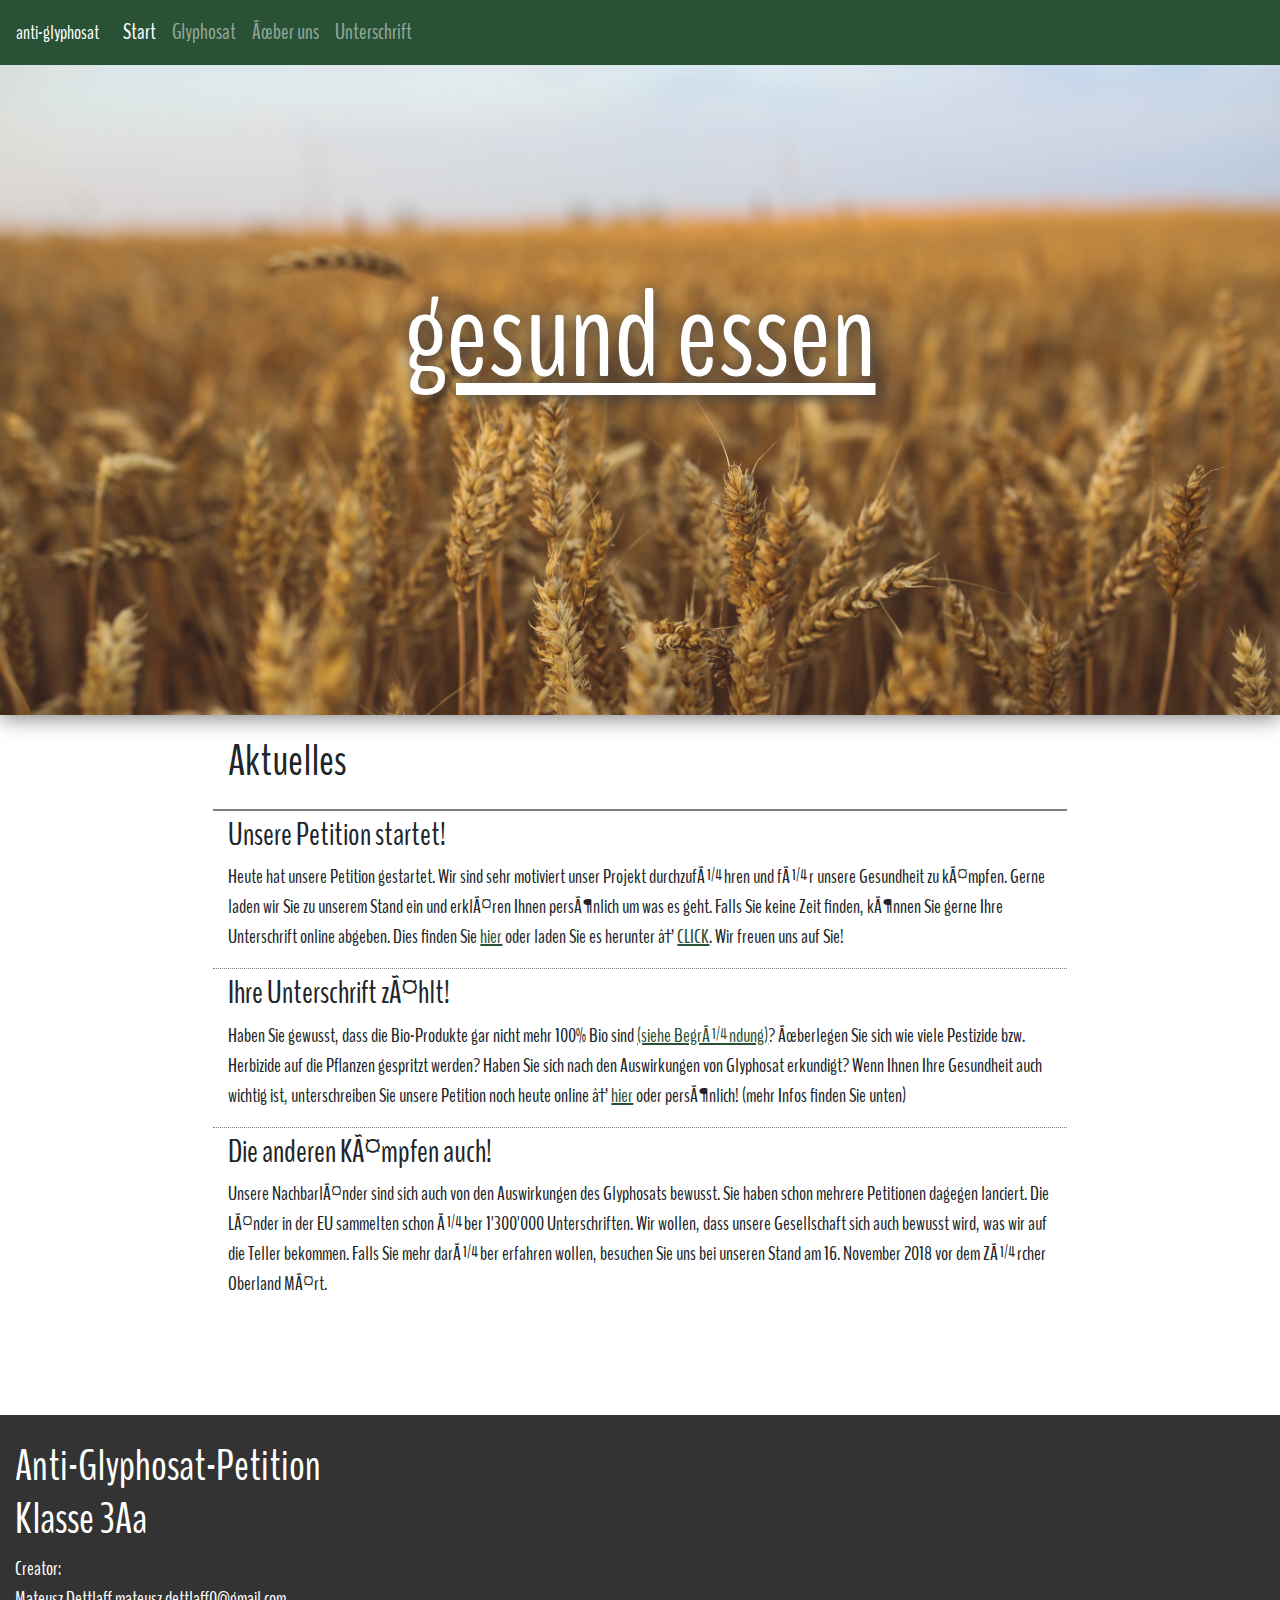
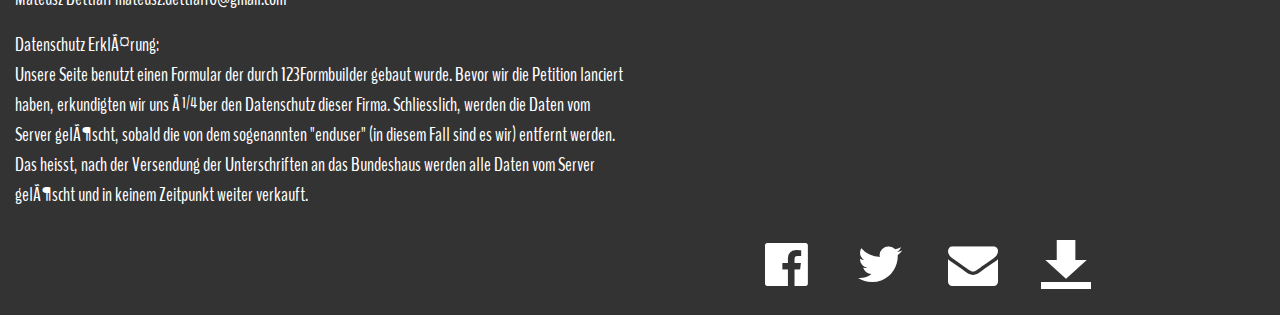
<file: index.html>
<!DOCTYPE HTML>

<html>
	
	<head>
		
		<meta charset="uft-8">
		<meta name="viewport" content="width=device-width, initial-scale=1, shrink-to-fit=no">
		
		<title>Anti-Glyphosat-Petition</title>
		<meta name="description" content="Ihre Unterschrift zählt! Sie können uns persönlich am 16.11.2018 vor dem Oberlandmärt in Wetzikon besuchen.">
		<meta name="keywords" content="anti, glyphosat, gesundheit, wetzikon, herbizid, pestizid, bio, essen, spritzen, krebs, cancer, schlecht">
		<meta name="author" content="Mateusz Dettlaff (Klasse 3Aa)">
		<meta http-equiv="X-UA-Compatible" content="IE=edge, chrome=1">
		
		<link href="https://fonts.googleapis.com/css?family=BenchNine:300,400,700&amp;subset=latin-ext" rel="stylesheet">
		<link rel="stylesheet" href="css/bootstrap.min.css">
		<link rel="stylesheet" href="style.css"/>
		<link rel="stylesheet" href="css/fontello.css"/>
		
		<link href="glyphosat.html"/>
		<link href="index.html"/>
		<link href="uberuns.html"/>
		
	<!--[if lt IE 9]>
	<script src="https://cdnjs.cloudflare.com/ajax/libs/html5shiv/3.7.3/html5shiv.min.js"></script>
	<![endif]-->
		
	</head>
	
	<body>
	
	<header id="nav">
		
		<nav class="navbar navbar-dark navbar-expand-md" style="background-color:#295135; min-height:65px;">
		
		<a href="#" class="navbar-brand">anti-glyphosat</a>
		
		<button class="navbar-toggler" type="button" data-toggle="collapse" data-target="#mainmenu" aria-controlls="mainmenu" aria-expanded="false" aria-label="Navigation">
		
		<span class="navbar-toggler-icon"></span>
		
		</button>
		
		<div class="collapse navbar-collapse" id="mainmenu">
			
			<ul class="navbar-nav">
			
				<li class="nav-item">
					<a class="nav-link active" href="index.html"> Start </a>
				</li>
				
				<li class="nav-item">
					<a class="nav-link" href="glyphosat.html"> Glyphosat </a>
				</li>
				
				<li class="nav-item">
					<a class="nav-link" href="uberuns.html"> Über uns </a>
				</li>
					
				<li class="nav-item">
					<a class="nav-link" href="http://www.123formbuilder.com/form-4273486/my-form" target="_blank"> Unterschrift </a>
				</li>
					
			</ul>
			
		</div>
		</nav>
		
	</header>
	
	<div id="container">
		<main>
			
			<div class="col-12 wfoto">gesund essen</div>
			
			
			<article>
			
			<header class="col-8 offset-2 head"><h1>Aktuelles</h1></header>
			
			
				<div class="col-8 offset-2 d-inline-block upload">
			
				<header><h2>Unsere Petition startet!</h2></header>
				
				<p>Heute hat unsere Petition gestartet. Wir sind sehr motiviert unser Projekt durchzuführen und für unsere Gesundheit zu kämpfen. Gerne laden wir Sie zu unserem Stand ein und erklären Ihnen persönlich um was es geht. Falls Sie keine Zeit finden, können Sie gerne Ihre Unterschrift online abgeben. Dies finden Sie <a href="http://www.123formbuilder.com/form-4273486/my-form" target="_blank"><span id="link2">hier</span></a> oder laden Sie es herunter → <a href="Glyphosat Nein Danke.pdf" download="Petition_Gegen_Glyphosat"><span id="link2">CLICK</span></a>. Wir freuen uns auf Sie!</p>
				
				</div>
			
				<div class="col-8 offset-2 d-inline-block upload">
			
				<header><h2>Ihre Unterschrift zählt!</h2></header>
				
				<p>Haben Sie gewusst, dass die Bio-Produkte gar nicht mehr 100% Bio sind <a href="glyphosat.html"><span id="link2">(siehe Begründung)</span></a>? Überlegen Sie sich wie viele Pestizide bzw. Herbizide auf die Pflanzen gespritzt werden? Haben Sie sich nach den Auswirkungen von Glyphosat erkundigt? Wenn Ihnen Ihre Gesundheit auch wichtig ist, unterschreiben Sie unsere Petition noch heute online →  <a href="http://www.123formbuilder.com/form-4273486/my-form" target="_blank"><span id="link2">hier</span></a> oder persönlich! (mehr Infos finden Sie unten)</p>
				
				</div>
				
				<div class="col-8 offset-2 d-inline-block uploadend">
			
				<header><h2>Die anderen Kämpfen auch!</h2></header>
				
				<p>Unsere Nachbarländer sind sich auch von den Auswirkungen des Glyphosats bewusst. Sie haben schon mehrere Petitionen dagegen lanciert. Die Länder in der EU sammelten schon über 1'300'000 Unterschriften. Wir wollen, dass unsere Gesellschaft sich auch bewusst wird, was wir auf die Teller bekommen. Falls Sie mehr darüber erfahren wollen, besuchen Sie uns bei unseren Stand am 16. November 2018 vor dem Zürcher Oberland Märt.</p>
				
				</div>			
			</article>

			</div>
		</main>
	
	<footer>
		
		<div id="footer">
			
			<h3 class="col-10"> Anti-Glyphosat-Petition </br>Klasse 3Aa</h3>
			
			<p class="col-4">Creator:<br/> Mateusz Dettlaff mateusz.dettlaff0@gmail.com</p>
			<p class="col-12 col-md-6">Datenschutz Erklärung: <br/>Unsere Seite benutzt einen Formular der durch 123Formbuilder gebaut wurde. Bevor wir die Petition lanciert haben, erkundigten wir uns über den Datenschutz dieser Firma. Schliesslich, werden die Daten vom Server gelöscht, sobald die von dem sogenannten "enduser" (in diesem Fall sind es wir) entfernt werden. Das heisst, nach der Versendung der Unterschriften an das Bundeshaus werden alle Daten vom Server gelöscht und in keinem Zeitpunkt weiter verkauft.</p> 
		
		
		<a href="https://m.facebook.com/Anti-Pestizide-1910433252369856/?ref=bookmarks" target="_blank"><div class="col-2 col-md-1 offset-md-7 offset-1 socials d-inline-block"><i class="icon-facebook-official"></i></div></a>
		<a href="https://twitter.com/" target="_blank"><div class="col-2 col-md-1 socialsb d-inline-block"><i class="icon-twitter"></i></div></a>
		<a href="mailto:anti.pestizide.petition@gmail.com"><div class="col-2 col-md-1 socialsb d-inline-block"><i class="icon-mail-alt"></i></div></a>
		<a href="Glyphosat Nein Danke.pdf" download="Petition_Gegen_Glyphosat"><div class="col-2 col-md-1 socialsb d-inline-block"><i class="icon-download-alt"></i></div></a>

		</div>
	</footer>
	<script src="https://code.jquery.com/jquery-3.3.1.slim.min.js" integrity="sha384-q8i/X+965DzO0rT7abK41JStQIAqVgRVzpbzo5smXKp4YfRvH+8abtTE1Pi6jizo" crossorigin="anonymous"></script>
		
	<script src="https://cdnjs.cloudflare.com/ajax/libs/popper.js/1.14.3/umd/popper.min.js" integrity="sha384-ZMP7rVo3mIykV+2+9J3UJ46jBk0WLaUAdn689aCwoqbBJiSnjAK/l8WvCWPIPm49" crossorigin="anonymous"></script>
	
	<script src="js/bootstrap.min.js"></script>
	
	</body>
	
	
</html>
</file>
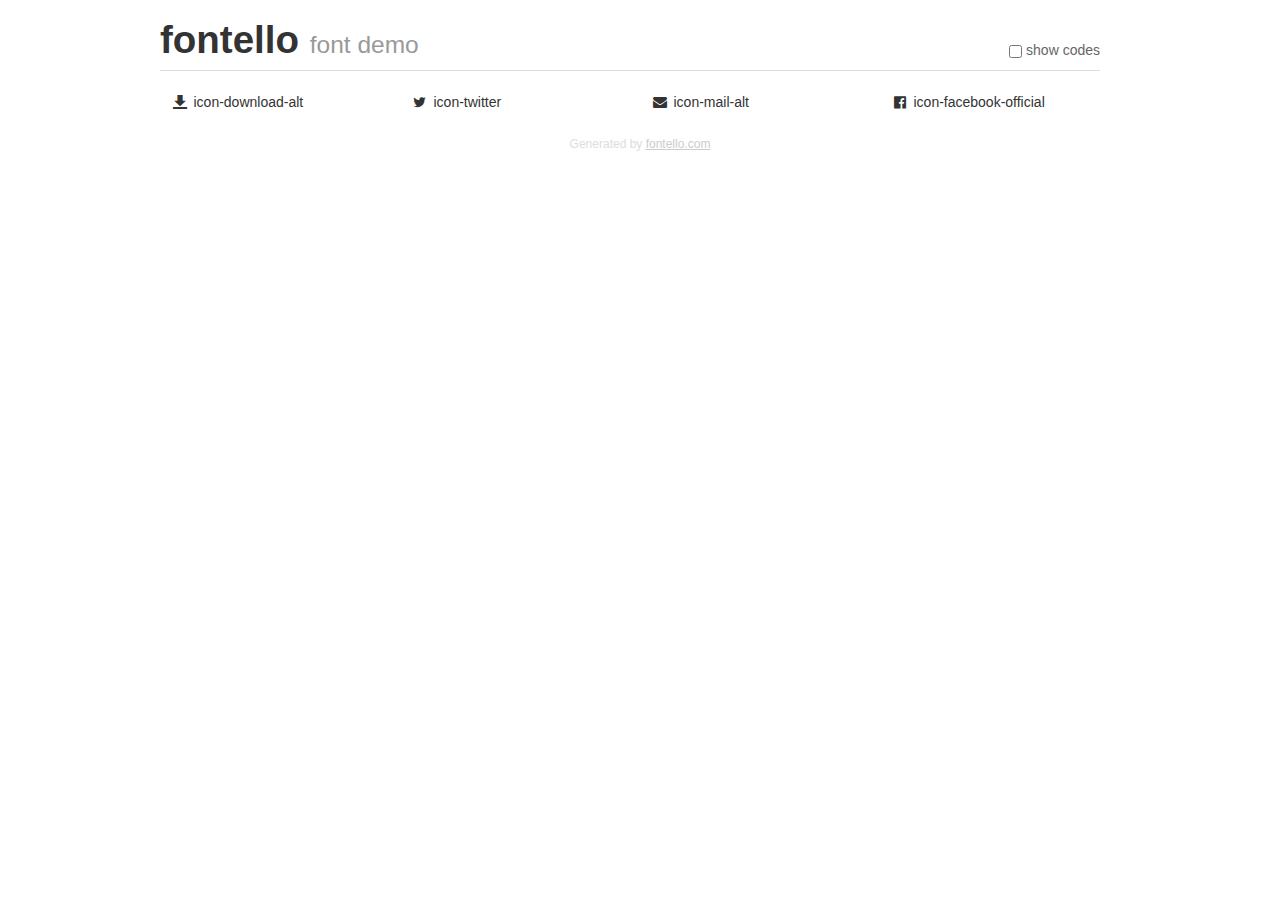
<file: demo.html>
<!DOCTYPE html>
<html>
  <head><!--[if lt IE 9]><script language="javascript" type="text/javascript" src="//html5shim.googlecode.com/svn/trunk/html5.js"></script><![endif]-->
    <meta charset="UTF-8"><style>/*
 * Bootstrap v2.2.1
 *
 * Copyright 2012 Twitter, Inc
 * Licensed under the Apache License v2.0
 * http://www.apache.org/licenses/LICENSE-2.0
 *
 * Designed and built with all the love in the world @twitter by @mdo and @fat.
 */
.clearfix {
  *zoom: 1;
}
.clearfix:before,
.clearfix:after {
  display: table;
  content: "";
  line-height: 0;
}
.clearfix:after {
  clear: both;
}
html {
  font-size: 100%;
  -webkit-text-size-adjust: 100%;
  -ms-text-size-adjust: 100%;
}
a:focus {
  outline: thin dotted #333;
  outline: 5px auto -webkit-focus-ring-color;
  outline-offset: -2px;
}
a:hover,
a:active {
  outline: 0;
}
button,
input,
select,
textarea {
  margin: 0;
  font-size: 100%;
  vertical-align: middle;
}
button,
input {
  *overflow: visible;
  line-height: normal;
}
button::-moz-focus-inner,
input::-moz-focus-inner {
  padding: 0;
  border: 0;
}
body {
  margin: 0;
  font-family: "Helvetica Neue", Helvetica, Arial, sans-serif;
  font-size: 14px;
  line-height: 20px;
  color: #333;
  background-color: #fff;
}
a {
  color: #08c;
  text-decoration: none;
}
a:hover {
  color: #005580;
  text-decoration: underline;
}
.row {
  margin-left: -20px;
  *zoom: 1;
}
.row:before,
.row:after {
  display: table;
  content: "";
  line-height: 0;
}
.row:after {
  clear: both;
}
[class*="span"] {
  float: left;
  min-height: 1px;
  margin-left: 20px;
}
.container,
.navbar-static-top .container,
.navbar-fixed-top .container,
.navbar-fixed-bottom .container {
  width: 940px;
}
.span12 {
  width: 940px;
}
.span11 {
  width: 860px;
}
.span10 {
  width: 780px;
}
.span9 {
  width: 700px;
}
.span8 {
  width: 620px;
}
.span7 {
  width: 540px;
}
.span6 {
  width: 460px;
}
.span5 {
  width: 380px;
}
.span4 {
  width: 300px;
}
.span3 {
  width: 220px;
}
.span2 {
  width: 140px;
}
.span1 {
  width: 60px;
}
[class*="span"].pull-right,
.row-fluid [class*="span"].pull-right {
  float: right;
}
.container {
  margin-right: auto;
  margin-left: auto;
  *zoom: 1;
}
.container:before,
.container:after {
  display: table;
  content: "";
  line-height: 0;
}
.container:after {
  clear: both;
}
p {
  margin: 0 0 10px;
}
.lead {
  margin-bottom: 20px;
  font-size: 21px;
  font-weight: 200;
  line-height: 30px;
}
small {
  font-size: 85%;
}
h1 {
  margin: 10px 0;
  font-family: inherit;
  font-weight: bold;
  line-height: 20px;
  color: inherit;
  text-rendering: optimizelegibility;
}
h1 small {
  font-weight: normal;
  line-height: 1;
  color: #999;
}
h1 {
  line-height: 40px;
}
h1 {
  font-size: 38.5px;
}
h1 small {
  font-size: 24.5px;
}
body {
  margin-top: 90px;
}
.header {
  position: fixed;
  top: 0;
  left: 50%;
  margin-left: -480px;
  background-color: #fff;
  border-bottom: 1px solid #ddd;
  padding-top: 10px;
  z-index: 10;
}
.footer {
  color: #ddd;
  font-size: 12px;
  text-align: center;
  margin-top: 20px;
}
.footer a {
  color: #ccc;
  text-decoration: underline;
}
.the-icons {
  font-size: 14px;
  line-height: 24px;
}
.switch {
  position: absolute;
  right: 0;
  bottom: 10px;
  color: #666;
}
.switch input {
  margin-right: 0.3em;
}
.codesOn .i-name {
  display: none;
}
.codesOn .i-code {
  display: inline;
}
.i-code {
  display: none;
}
@font-face {
      font-family: 'fontello';
      src: url('./font/fontello.eot?92611524');
      src: url('./font/fontello.eot?92611524#iefix') format('embedded-opentype'),
           url('./font/fontello.woff?92611524') format('woff'),
           url('./font/fontello.ttf?92611524') format('truetype'),
           url('./font/fontello.svg?92611524#fontello') format('svg');
      font-weight: normal;
      font-style: normal;
    }
     
     
    .demo-icon
    {
      font-family: "fontello";
      font-style: normal;
      font-weight: normal;
      speak: none;
     
      display: inline-block;
      text-decoration: inherit;
      width: 1em;
      margin-right: .2em;
      text-align: center;
      /* opacity: .8; */
     
      /* For safety - reset parent styles, that can break glyph codes*/
      font-variant: normal;
      text-transform: none;
     
      /* fix buttons height, for twitter bootstrap */
      line-height: 1em;
     
      /* Animation center compensation - margins should be symmetric */
      /* remove if not needed */
      margin-left: .2em;
     
      /* You can be more comfortable with increased icons size */
      /* font-size: 120%; */
     
      /* Font smoothing. That was taken from TWBS */
      -webkit-font-smoothing: antialiased;
      -moz-osx-font-smoothing: grayscale;
     
      /* Uncomment for 3D effect */
      /* text-shadow: 1px 1px 1px rgba(127, 127, 127, 0.3); */
    }
     </style>
    <link rel="stylesheet" href="css/animation.css"><!--[if IE 7]><link rel="stylesheet" href="css/" + font.fontname + "-ie7.css"><![endif]-->
    <script>
      function toggleCodes(on) {
        var obj = document.getElementById('icons');
      
        if (on) {
          obj.className += ' codesOn';
        } else {
          obj.className = obj.className.replace(' codesOn', '');
        }
      }
      
    </script>
  </head>
  <body>
    <div class="container header">
      <h1>fontello <small>font demo</small></h1>
      <label class="switch">
        <input type="checkbox" onclick="toggleCodes(this.checked)">show codes
      </label>
    </div>
    <div class="container" id="icons">
      <div class="row">
        <div class="the-icons span3" title="Code: 0xe800"><i class="demo-icon icon-download-alt">&#xe800;</i> <span class="i-name">icon-download-alt</span><span class="i-code">0xe800</span></div>
        <div class="the-icons span3" title="Code: 0xf099"><i class="demo-icon icon-twitter">&#xf099;</i> <span class="i-name">icon-twitter</span><span class="i-code">0xf099</span></div>
        <div class="the-icons span3" title="Code: 0xf0e0"><i class="demo-icon icon-mail-alt">&#xf0e0;</i> <span class="i-name">icon-mail-alt</span><span class="i-code">0xf0e0</span></div>
        <div class="the-icons span3" title="Code: 0xf230"><i class="demo-icon icon-facebook-official">&#xf230;</i> <span class="i-name">icon-facebook-official</span><span class="i-code">0xf230</span></div>
      </div>
    </div>
    <div class="container footer">Generated by <a href="http://fontello.com">fontello.com</a></div>
  </body>
</html>
</file>
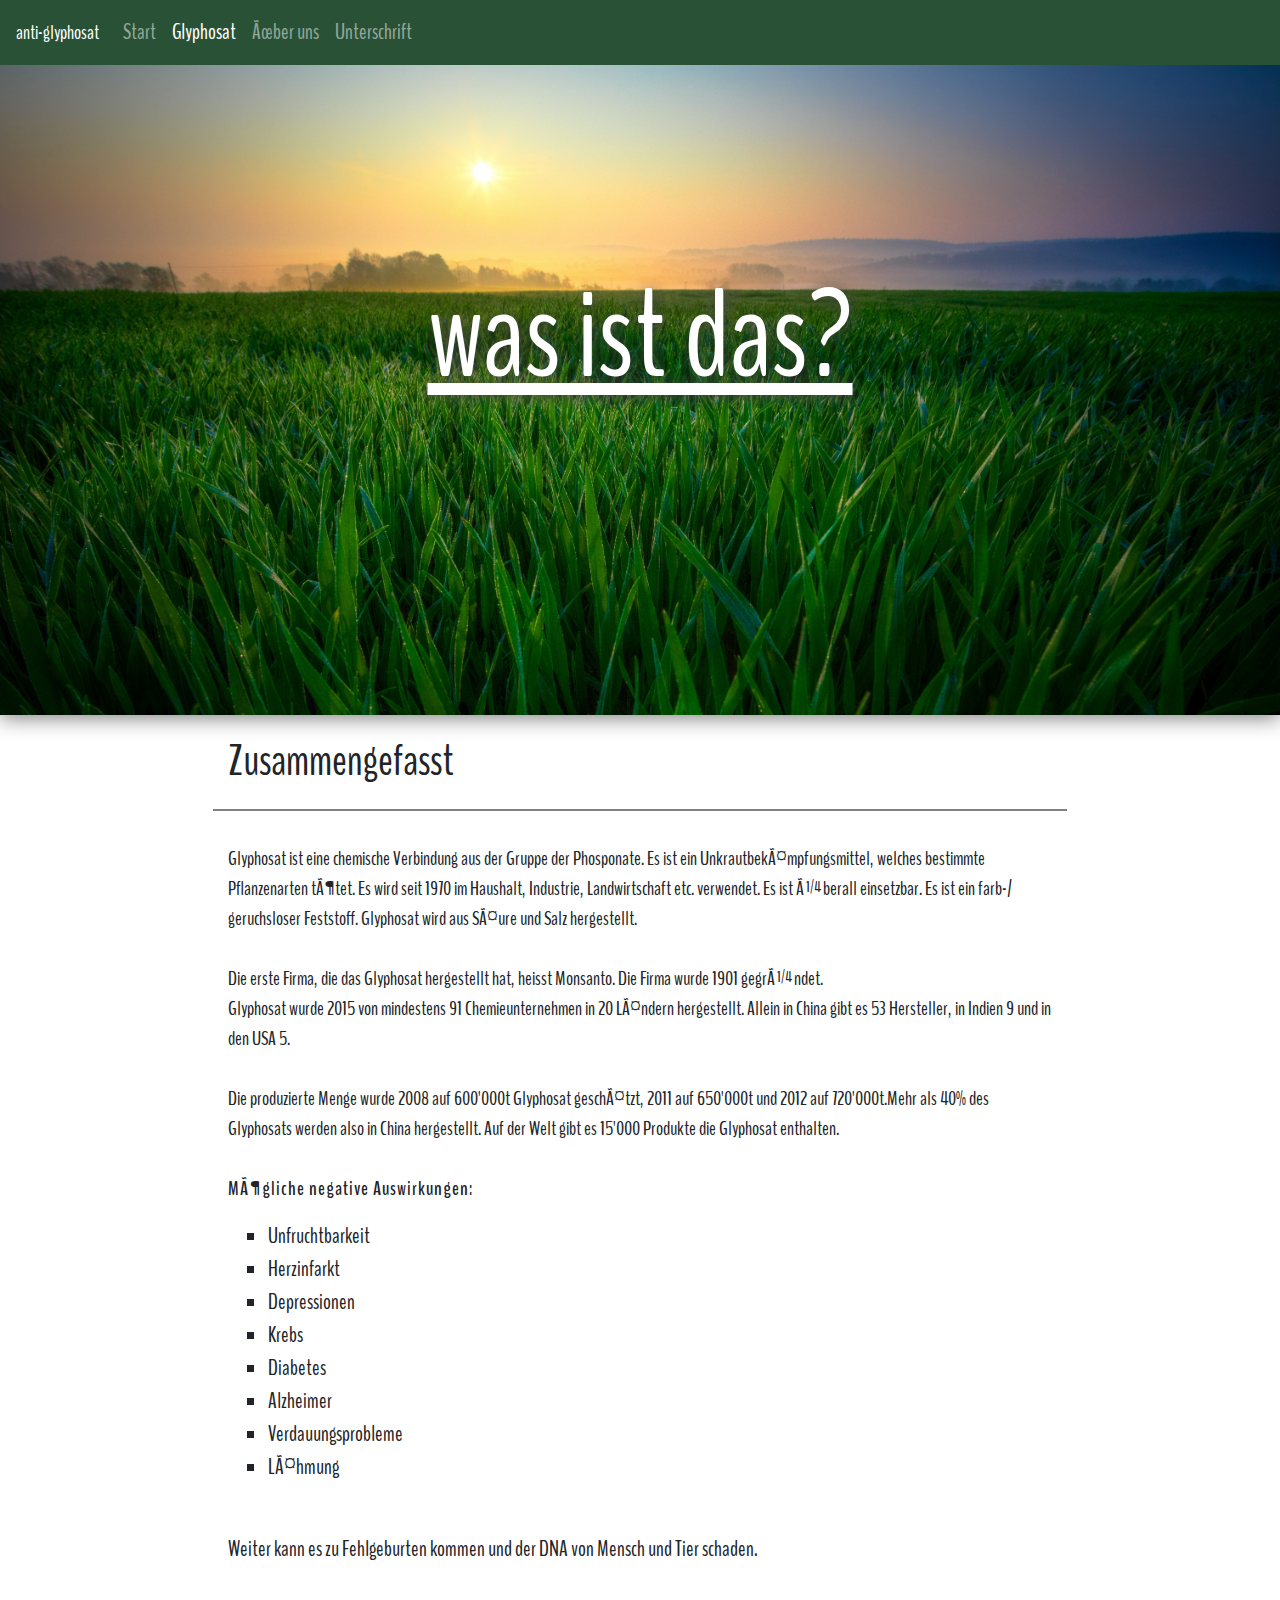
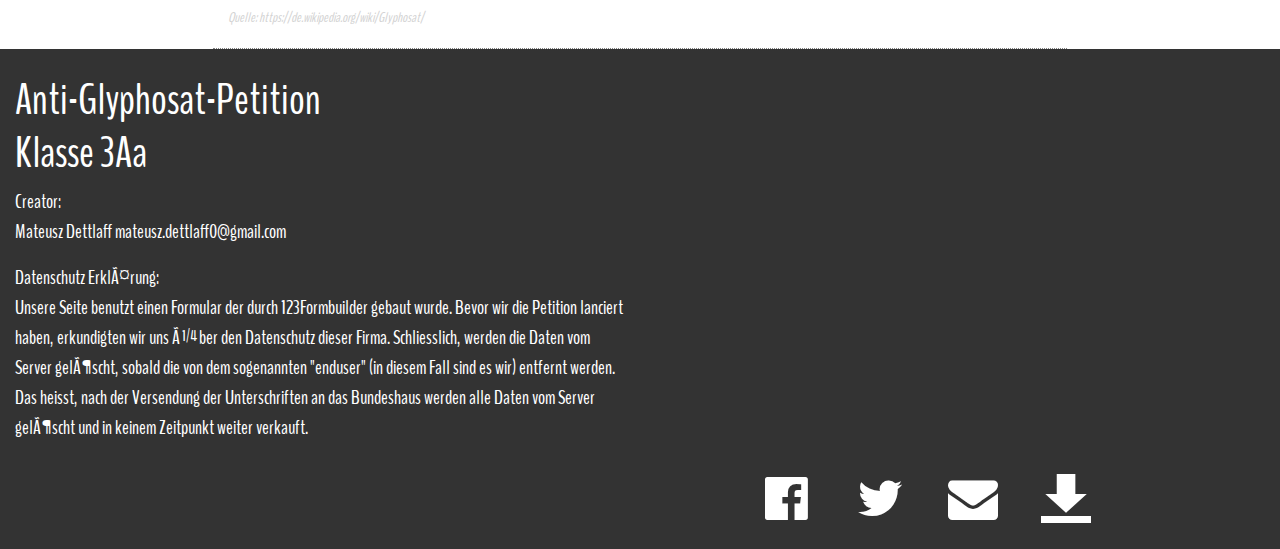
<file: glyphosat.html>
<!DOCTYPE HTML>

<html>
	
	<head>
		
		<meta charset="uft-8">
		<meta name="viewport" content="width=device-width, initial-scale=1, shrink-to-fit=no">
		
		<title>Anti-Glyphosat-Petition</title>
		<meta name="description" content="Ihre Unterschrift zählt! Sie können uns persönlich am 16.11.2018 vor dem Oberlandmärt in Wetzikon besuchen.">
		<meta name="keywords" content="anti, glyphosat, gesundheit, wetzikon, herbizid, pestizid, bio, essen, spritzen, krebs, cancer, schlecht">
		<meta name="author" content="Mateusz Dettlaff (Klasse 3Aa)">
		<meta http-equiv="X-UA-Compatible" content="IE=edge, chrome=1">
		
		<link href="https://fonts.googleapis.com/css?family=BenchNine:300,400,700&amp;subset=latin-ext" rel="stylesheet">
		<link rel="stylesheet" href="css/bootstrap.min.css">
		<link rel="stylesheet" href="style.css"/>
		<link rel="stylesheet" href="css/fontello.css"/>
		
		<link href="glyphosat.html"/>
		<link href="index.html"/>
		<link href="uberuns.html"/>
		
	<!--[if lt IE 9]>
	<script src="https://cdnjs.cloudflare.com/ajax/libs/html5shiv/3.7.3/html5shiv.min.js"></script>
	<![endif]-->
		
	</head>
	
	<body>
	
	<header id="nav">
		
		<nav class="navbar navbar-dark navbar-expand-md" style="background-color:#295135; min-height:65px;">
		
		<a href="#" class="navbar-brand">anti-glyphosat</a>
		
		<button class="navbar-toggler" type="button" data-toggle="collapse" data-target="#mainmenu" aria-controlls="mainmenu" aria-expanded="false" aria-label="Navigation">
		
		<span class="navbar-toggler-icon"></span>
		
		</button>
		
		<div class="collapse navbar-collapse" id="mainmenu">
			
			<ul class="navbar-nav">
			
				<li class="nav-item">
					<a class="nav-link " href="index.html"> Start </a>
				</li>
				
				<li class="nav-item">
					<a class="nav-link active" href="glyphosat.html"> Glyphosat </a>
				</li>
				
				<li class="nav-item">
					<a class="nav-link" href="uberuns.html"> Über uns </a>
				</li>
					
				<li class="nav-item">
					<a class="nav-link" href="http://www.123formbuilder.com/form-4273486/my-form" target="_blank"> Unterschrift </a>
				</li>
					
			</ul>
			
		</div>
		</nav>
		
	</header>
	
	<div id="container">
		<main>
			
			<div class="col-12 wfotog">was ist das?</div>
			
			
			<article>
			
			<header class="col-8 offset-2 head"><h1>Zusammengefasst</h1></header>
			
			
				<div class="col-8 offset-2 d-inline-block uploadg">
			
				</br>
				<p>Glyphosat ist eine chemische Verbindung aus der Gruppe der Phosponate. Es ist ein Unkrautbekämpfungsmittel, welches bestimmte Pflanzenarten tötet. Es wird seit 1970 im Haushalt, Industrie, Landwirtschaft etc. verwendet. Es ist überall einsetzbar. Es ist ein farb-/ geruchsloser Feststoff. Glyphosat wird aus Säure und Salz hergestellt.</br></br> Die erste Firma, die das Glyphosat hergestellt hat, heisst Monsanto. Die Firma wurde 1901 gegründet.</br> Glyphosat wurde 2015 von mindestens 91 Chemieunternehmen in 20 Ländern hergestellt. Allein in China gibt es 53 Hersteller, in Indien 9 und in den USA 5.<br/><br/>Die produzierte Menge wurde 2008 auf 600'000t Glyphosat geschätzt, 2011 auf 650'000t und 2012 auf 720'000t.Mehr als 40% des Glyphosats werden also in China hergestellt. Auf der Welt gibt es 15'000 Produkte die Glyphosat enthalten.<br/><br/><b><span style="letter-spacing:1px; font-size:20px;">Mögliche negative Auswirkungen:<br/></span></b>
			<ol style="list-style-type:square">
				<li>Unfruchtbarkeit</li>
				<li>Herzinfarkt</li>
				<li>Depressionen</li>
				<li>Krebs</li>
				<li>Diabetes</li>
				<li>Alzheimer</li>
				<li>Verdauungsprobleme</li>
				<li>Lähmung</li>
			</ol>
			<br/>
			Weiter kann es zu Fehlgeburten kommen und der DNA von Mensch und Tier schaden.<br/><br/>
			<span style="font-size: 14px; color: lightgray;"><i>Quelle: https://de.wikipedia.org/wiki/Glyphosat/</i></span></p>
				
				</div>
			</article>

			</div>
		</main>
	
	<footer>
		
		<div id="footer">
			
			<h3 class="col-10"> Anti-Glyphosat-Petition </br>Klasse 3Aa</h3>
			
			<p class="col-4">Creator:<br/> Mateusz Dettlaff mateusz.dettlaff0@gmail.com</p>
			<p class="col-12 col-md-6">Datenschutz Erklärung: <br/>Unsere Seite benutzt einen Formular der durch 123Formbuilder gebaut wurde. Bevor wir die Petition lanciert haben, erkundigten wir uns über den Datenschutz dieser Firma. Schliesslich, werden die Daten vom Server gelöscht, sobald die von dem sogenannten "enduser" (in diesem Fall sind es wir) entfernt werden. Das heisst, nach der Versendung der Unterschriften an das Bundeshaus werden alle Daten vom Server gelöscht und in keinem Zeitpunkt weiter verkauft.</p> 
		
		
		<a href="https://m.facebook.com/Anti-Pestizide-1910433252369856/?ref=bookmarks" target="_blank"><div class="col-2 col-md-1 offset-md-7 offset-1 socials d-inline-block"><i class="icon-facebook-official"></i></div></a>
		<a href="https://twitter.com/" target="_blank"><div class="col-2 col-md-1 socialsb d-inline-block"><i class="icon-twitter"></i></div></a>
		<a href="mailto:anti.pestizide.petition@gmail.com"><div class="col-2 col-md-1 socialsb d-inline-block"><i class="icon-mail-alt"></i></div></a>
		<a href="Glyphosat Nein Danke.pdf" download="Petition_Gegen_Glyphosat"><div class="col-2 col-md-1 socialsb d-inline-block"><i class="icon-download-alt"></i></div></a>

		</div>
	</footer>
	<script src="https://code.jquery.com/jquery-3.3.1.slim.min.js" integrity="sha384-q8i/X+965DzO0rT7abK41JStQIAqVgRVzpbzo5smXKp4YfRvH+8abtTE1Pi6jizo" crossorigin="anonymous"></script>
		
	<script src="https://cdnjs.cloudflare.com/ajax/libs/popper.js/1.14.3/umd/popper.min.js" integrity="sha384-ZMP7rVo3mIykV+2+9J3UJ46jBk0WLaUAdn689aCwoqbBJiSnjAK/l8WvCWPIPm49" crossorigin="anonymous"></script>
	
	<script src="js/bootstrap.min.js"></script>
	
	</body>
	
	
</html>
</file>
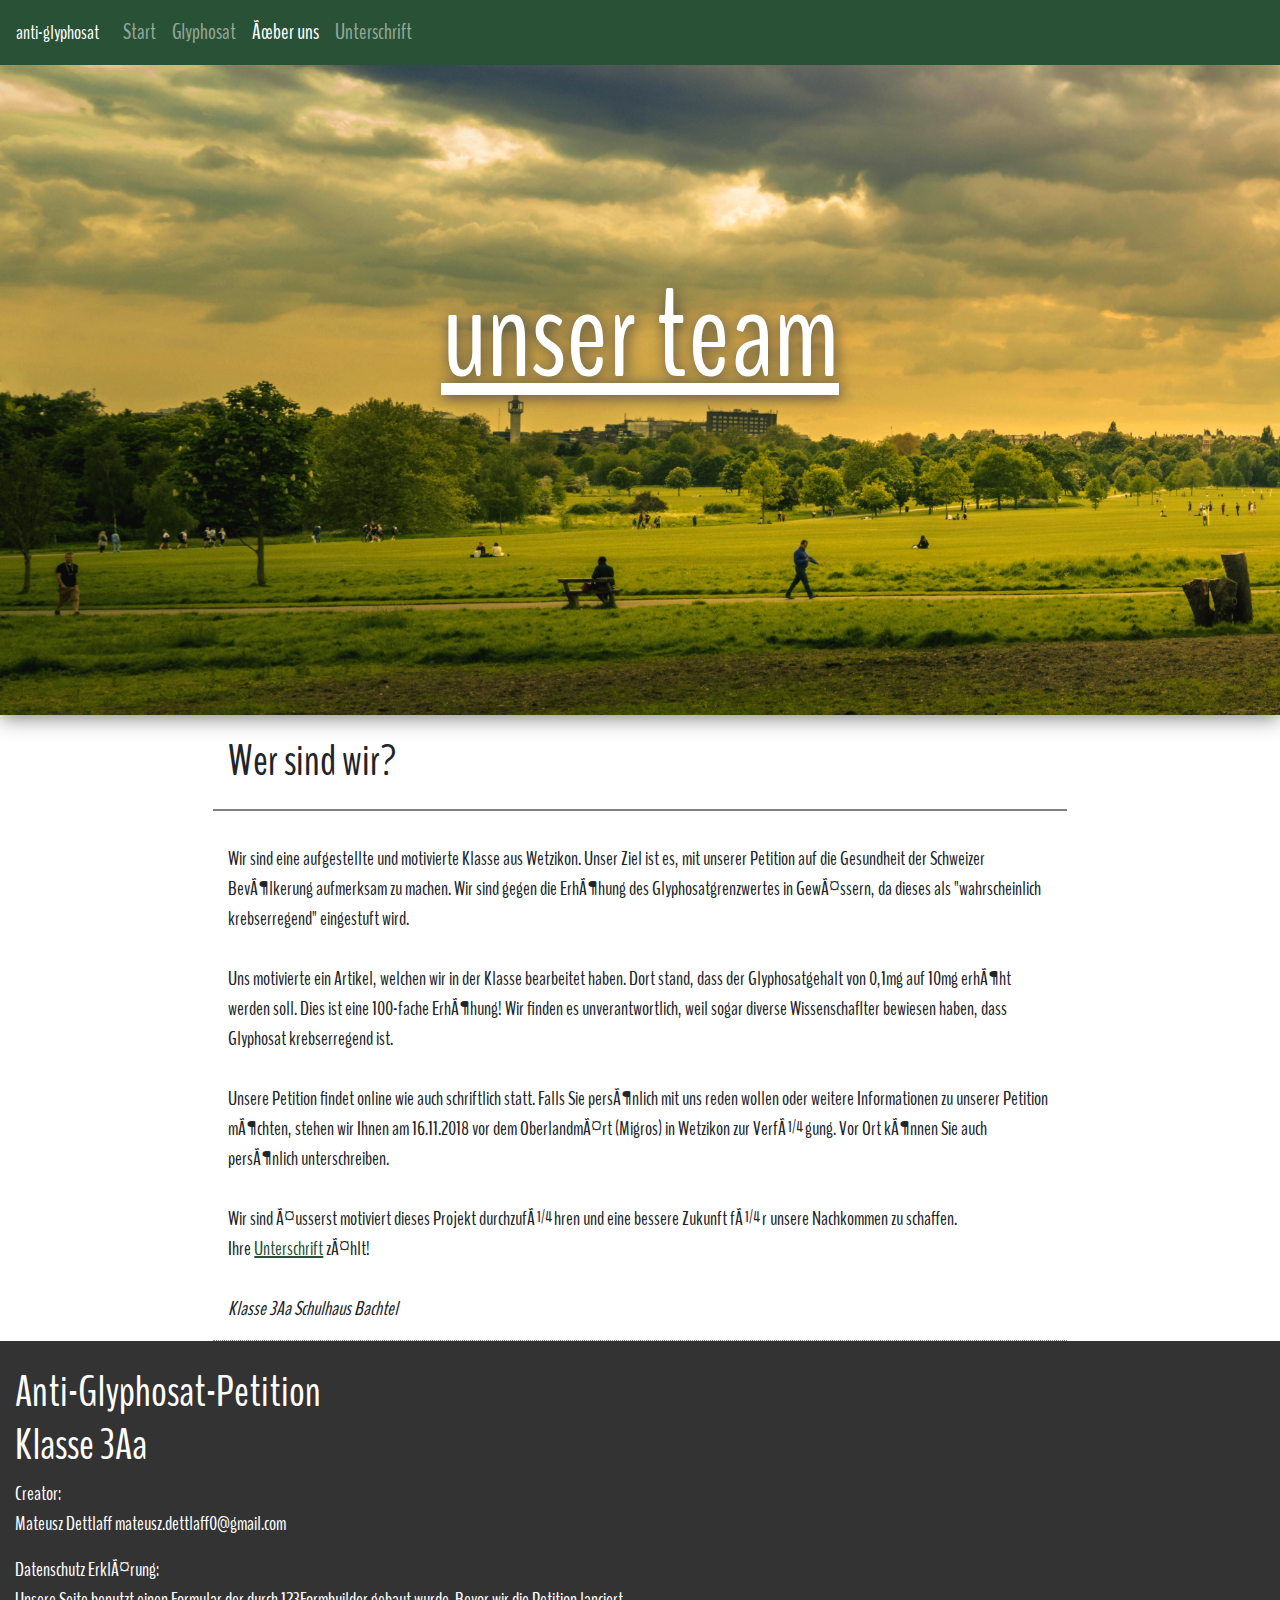
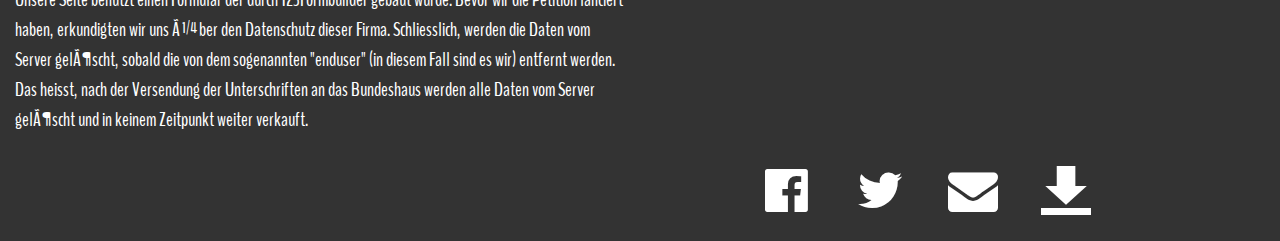
<file: uberuns.html>
<!DOCTYPE HTML>

<html>
	
	<head>
		
		<meta charset="uft-8">
		<meta name="viewport" content="width=device-width, initial-scale=1, shrink-to-fit=no">
		
		<title>Anti-Glyphosat-Petition</title>
		<meta name="description" content="Ihre Unterschrift zählt! Sie können uns persönlich am 16.11.2018 vor dem Oberlandmärt in Wetzikon besuchen.">
		<meta name="keywords" content="anti, glyphosat, gesundheit, wetzikon, herbizid, pestizid, bio, essen, spritzen, krebs, cancer, schlecht">
		<meta name="author" content="Mateusz Dettlaff (Klasse 3Aa)">
		<meta http-equiv="X-UA-Compatible" content="IE=edge, chrome=1">
		
		<link href="https://fonts.googleapis.com/css?family=BenchNine:300,400,700&amp;subset=latin-ext" rel="stylesheet">
		<link rel="stylesheet" href="css/bootstrap.min.css">
		<link rel="stylesheet" href="style.css"/>
		<link rel="stylesheet" href="css/fontello.css"/>
		
		<link href="glyphosat.html"/>
		<link href="index.html"/>
		<link href="uberuns.html"/>
		
	<!--[if lt IE 9]>
	<script src="https://cdnjs.cloudflare.com/ajax/libs/html5shiv/3.7.3/html5shiv.min.js"></script>
	<![endif]-->
		
	</head>
	
	<body>
	
	<header id="nav">
		
		<nav class="navbar navbar-dark navbar-expand-md" style="background-color:#295135; min-height:65px;">
		
		<a href="#" class="navbar-brand">anti-glyphosat</a>
		
		<button class="navbar-toggler" type="button" data-toggle="collapse" data-target="#mainmenu" aria-controlls="mainmenu" aria-expanded="false" aria-label="Navigation">
		
		<span class="navbar-toggler-icon"></span>
		
		</button>
		
		<div class="collapse navbar-collapse" id="mainmenu">
			
			<ul class="navbar-nav">
			
				<li class="nav-item">
					<a class="nav-link " href="index.html"> Start </a>
				</li>
				
				<li class="nav-item">
					<a class="nav-link" href="glyphosat.html"> Glyphosat </a>
				</li>
				
				<li class="nav-item">
					<a class="nav-link active" href="uberuns.html"> Über uns </a>
				</li>
					
				<li class="nav-item">
					<a class="nav-link" href="http://www.123formbuilder.com/form-4273486/my-form" target="_blank"> Unterschrift </a>
				</li>
					
			</ul>
			
		</div>
		</nav>
		
	</header>
	
	<div id="container">
		<main>
			
			<div class="col-12 wfotou">unser team</div>
			
			
			<article>
			
			<header class="col-8 offset-2 head"><h1>Wer sind wir?</h1></header>
			
			
				<div class="col-8 offset-2 d-inline-block uploadg">
			
				<br/>
				<p>Wir sind eine aufgestellte und motivierte Klasse aus Wetzikon. Unser Ziel ist es, mit unserer Petition auf die Gesundheit der Schweizer Bevölkerung aufmerksam zu machen.
				Wir sind gegen die Erhöhung des Glyphosatgrenzwertes in Gewässern, da dieses als "wahrscheinlich krebserregend" eingestuft wird.
				</br><br/>
				Uns motivierte ein Artikel, welchen wir in der Klasse bearbeitet haben. Dort stand, dass der Glyphosatgehalt von 0,1mg auf 10mg erhöht werden soll. Dies ist eine 100-fache Erhöhung! Wir finden es unverantwortlich, weil sogar diverse Wissenschaflter bewiesen haben, dass Glyphosat krebserregend ist.
				<br/><br/>
				Unsere Petition findet online wie auch schriftlich statt. Falls Sie persönlich mit uns reden wollen oder weitere Informationen zu unserer Petition möchten, stehen wir Ihnen am 16.11.2018 vor dem Oberlandmärt (Migros) in Wetzikon zur Verfügung. Vor Ort können Sie auch persönlich unterschreiben. 
				<br/><br/>
				Wir sind äusserst motiviert dieses Projekt durchzuführen und eine bessere Zukunft für unsere Nachkommen zu schaffen.<br/> Ihre <a href="http://www.123formbuilder.com/form-4273486/my-form" target="_blank"><span id="link2">Unterschrift</span></a>  zählt!
				<br/>
				<br/>
				<i>Klasse 3Aa Schulhaus Bachtel</i></p>
				
				</div>
			</article>

			</div>
		</main>
	
	<footer>
		
		<div id="footer">
			
			<h3 class="col-10"> Anti-Glyphosat-Petition </br>Klasse 3Aa</h3>
			
			<p class="col-4">Creator:<br/> Mateusz Dettlaff mateusz.dettlaff0@gmail.com</p>
			<p class="col-12 col-md-6">Datenschutz Erklärung: <br/>Unsere Seite benutzt einen Formular der durch 123Formbuilder gebaut wurde. Bevor wir die Petition lanciert haben, erkundigten wir uns über den Datenschutz dieser Firma. Schliesslich, werden die Daten vom Server gelöscht, sobald die von dem sogenannten "enduser" (in diesem Fall sind es wir) entfernt werden. Das heisst, nach der Versendung der Unterschriften an das Bundeshaus werden alle Daten vom Server gelöscht und in keinem Zeitpunkt weiter verkauft.</p> 
		
		
		<a href="https://m.facebook.com/Anti-Pestizide-1910433252369856/?ref=bookmarks" target="_blank"><div class="col-2 col-md-1 offset-md-7 offset-1 socials d-inline-block"><i class="icon-facebook-official"></i></div></a>
		<a href="https://twitter.com/" target="_blank"><div class="col-2 col-md-1 socialsb d-inline-block"><i class="icon-twitter"></i></div></a>
		<a href="mailto:anti.pestizide.petition@gmail.com"><div class="col-2 col-md-1 socialsb d-inline-block"><i class="icon-mail-alt"></i></div></a>
		<a href="Glyphosat Nein Danke.pdf" download="Petition_Gegen_Glyphosat"><div class="col-2 col-md-1 socialsb d-inline-block"><i class="icon-download-alt"></i></div></a>

		</div>
	</footer>
	<script src="https://code.jquery.com/jquery-3.3.1.slim.min.js" integrity="sha384-q8i/X+965DzO0rT7abK41JStQIAqVgRVzpbzo5smXKp4YfRvH+8abtTE1Pi6jizo" crossorigin="anonymous"></script>
		
	<script src="https://cdnjs.cloudflare.com/ajax/libs/popper.js/1.14.3/umd/popper.min.js" integrity="sha384-ZMP7rVo3mIykV+2+9J3UJ46jBk0WLaUAdn689aCwoqbBJiSnjAK/l8WvCWPIPm49" crossorigin="anonymous"></script>
	
	<script src="js/bootstrap.min.js"></script>
	
	</body>
	
	
</html>
</file>
<file: style.css>
body
{
	margin: 0px;
	padding: 0px;
	font-family: 'BenchNine', sans-serif;
	font-weight: 400px;
	font-size: 22px;
}

#nav
{
	position: -webkit-sticky; /* Safari */
    position: sticky;
    top: 0;
	z-index:1;
}

h1
{
	padding-bottom:13px;
	padding-top:20px;
	font-size:44px;
}

h2
{
	margin-top:5px;
}

h3
{
	padding-top:25px;
	font-size: 44px;
}

p
{
	font-size:20px;
}

.uploadg
{
	transition: all 0.3s ease-in-out;
	border-bottom: 1px dotted gray;
	cursor:default;
}

.upload
{
	transition: all 0.3s ease-in-out;
	border-bottom: 1px dotted gray;
	cursor:default;
}
.upload:hover
{
	background-color:lightgray;
	transform: scale(1.010, 1.010);
}

.uploadend
{
	transition: all 0.3s ease-in-out;
	cursor:default;
	margin-bottom: 100px;
}
.uploadend:hover
{
	background-color:lightgray;
	transform: scale(1.010, 1.010);
}

.head
{
	border-bottom: 2px solid gray;
}

.ad
{
	height:90px;
	background-color: gray;
	margin-top:20px;
}

#footer
{
	min-height:500px;
	background-color:#333;
	color: white;
}

.socials
{
	height:80px;
	width:80px;
	border-radius:100px;
	transition:all 0.15s ease-in-out;
}

.socials:hover
{
	height:80px;
	width:80px;
	color:#333;
	background-color:white;
}

.socialsb
{
	height:80px;
	margin-left:10px;
	width:80px;
	border-radius:100px;
	transition:all 0.15s ease-in-out;
}

.socialsb:hover
{
	height:80px;
	margin-left:10px;
	width:80px;
	color:#333;
	background-color:white;
}

.wfoto
{
	background-image: url('img/champ.jpg');
	background-size: cover;
	height:650px;
	text-align:center;
	padding-top:14%;
	color:white;
	font-size:124px;
	cursor:default;
	box-shadow: 0px 3px 20px grey;
	text-shadow: 2px 2px 15px #444;
	text-decoration:underline;
}

.wfotou
{
	background-image: url('img/pep.jpg');
	background-size: cover;
	height:650px;
	text-align:center;
	padding-top:14%;
	color:white;
	font-size:124px;
	cursor:default;
	box-shadow: 0px 3px 20px grey;
	text-shadow: 2px 2px 15px #444;
	text-decoration:underline;
}

.wfotog
{
	background-image: url('img/glyp.jpg');
	background-size: cover;
	height:650px;
	text-align:center;
	padding-top:14%;
	color:white;
	font-size:124px;
	cursor:default;
	box-shadow: 0px 3px 20px grey;
	text-shadow: 2px 2px 15px #444;
	text-decoration:underline;
}

a:link
{
	color:white;
	text-decoration:none;
}

a:visited
{
	color:white;
	text-decoration:none;
}

a:active
{
	color:white;
	text-decoration:none;
}

#link2
{
	color:#295135;
	text-decoration: underline;
}
</file>
<file: css/fontello.css>
@font-face {
  font-family: 'fontello';
  src: url('../font/fontello.eot?60768838');
  src: url('../font/fontello.eot?60768838#iefix') format('embedded-opentype'),
       url('../font/fontello.woff2?60768838') format('woff2'),
       url('../font/fontello.woff?60768838') format('woff'),
       url('../font/fontello.ttf?60768838') format('truetype'),
       url('../font/fontello.svg?60768838#fontello') format('svg');
  font-weight: normal;
  font-style: normal;
}
/* Chrome hack: SVG is rendered more smooth in Windozze. 100% magic, uncomment if you need it. */
/* Note, that will break hinting! In other OS-es font will be not as sharp as it could be */
/*
@media screen and (-webkit-min-device-pixel-ratio:0) {
  @font-face {
    font-family: 'fontello';
    src: url('../font/fontello.svg?60768838#fontello') format('svg');
  }
}
*/
 
 [class^="icon-"]:before, [class*=" icon-"]:before {
  font-family: "fontello";
  font-style: normal;
  font-weight: normal;
  speak: none;
 
  display: inline-block;
  text-decoration: inherit;
  width: 1em;
  margin-right: .2em;
  text-align: center;
  /* opacity: .8; */
 
  /* For safety - reset parent styles, that can break glyph codes*/
  font-variant: normal;
  text-transform: none;
 
  /* fix buttons height, for twitter bootstrap */
  line-height: 1em;
 
  /* Animation center compensation - margins should be symmetric */
  /* remove if not needed */
  margin-left: .2em;
 
  /* you can be more comfortable with increased icons size */
  /* font-size: 120%; */
 
  /* Font smoothing. That was taken from TWBS */
  -webkit-font-smoothing: antialiased;
  -moz-osx-font-smoothing: grayscale;
 
  /* Uncomment for 3D effect */
  /* text-shadow: 1px 1px 1px rgba(127, 127, 127, 0.3); */
}
 
.icon-download-alt:before { content: '\e800';font-size:50px; margin:0px; padding:0px;text-align:center; padding-top:29% } /* '' */
.icon-twitter:before { content: '\f099'; font-size:50px; margin:0px; padding:0px;text-align:center; padding-top:29%} /* '' */
.icon-mail-alt:before { content: '\f0e0';font-size:50px; margin:0px; padding:0px;text-align:center; padding-top:29% } /* '' */
.icon-facebook-official:before { content: '\f230';font-size:50px; margin:0px; padding:0px;text-align:center; padding-top:29%} /* '' */
</file>
<file: css/animation.css>
/*
   Animation example, for spinners
*/
.animate-spin {
  -moz-animation: spin 2s infinite linear;
  -o-animation: spin 2s infinite linear;
  -webkit-animation: spin 2s infinite linear;
  animation: spin 2s infinite linear;
  display: inline-block;
}
@-moz-keyframes spin {
  0% {
    -moz-transform: rotate(0deg);
    -o-transform: rotate(0deg);
    -webkit-transform: rotate(0deg);
    transform: rotate(0deg);
  }

  100% {
    -moz-transform: rotate(359deg);
    -o-transform: rotate(359deg);
    -webkit-transform: rotate(359deg);
    transform: rotate(359deg);
  }
}
@-webkit-keyframes spin {
  0% {
    -moz-transform: rotate(0deg);
    -o-transform: rotate(0deg);
    -webkit-transform: rotate(0deg);
    transform: rotate(0deg);
  }

  100% {
    -moz-transform: rotate(359deg);
    -o-transform: rotate(359deg);
    -webkit-transform: rotate(359deg);
    transform: rotate(359deg);
  }
}
@-o-keyframes spin {
  0% {
    -moz-transform: rotate(0deg);
    -o-transform: rotate(0deg);
    -webkit-transform: rotate(0deg);
    transform: rotate(0deg);
  }

  100% {
    -moz-transform: rotate(359deg);
    -o-transform: rotate(359deg);
    -webkit-transform: rotate(359deg);
    transform: rotate(359deg);
  }
}
@-ms-keyframes spin {
  0% {
    -moz-transform: rotate(0deg);
    -o-transform: rotate(0deg);
    -webkit-transform: rotate(0deg);
    transform: rotate(0deg);
  }

  100% {
    -moz-transform: rotate(359deg);
    -o-transform: rotate(359deg);
    -webkit-transform: rotate(359deg);
    transform: rotate(359deg);
  }
}
@keyframes spin {
  0% {
    -moz-transform: rotate(0deg);
    -o-transform: rotate(0deg);
    -webkit-transform: rotate(0deg);
    transform: rotate(0deg);
  }

  100% {
    -moz-transform: rotate(359deg);
    -o-transform: rotate(359deg);
    -webkit-transform: rotate(359deg);
    transform: rotate(359deg);
  }
}
</file>
